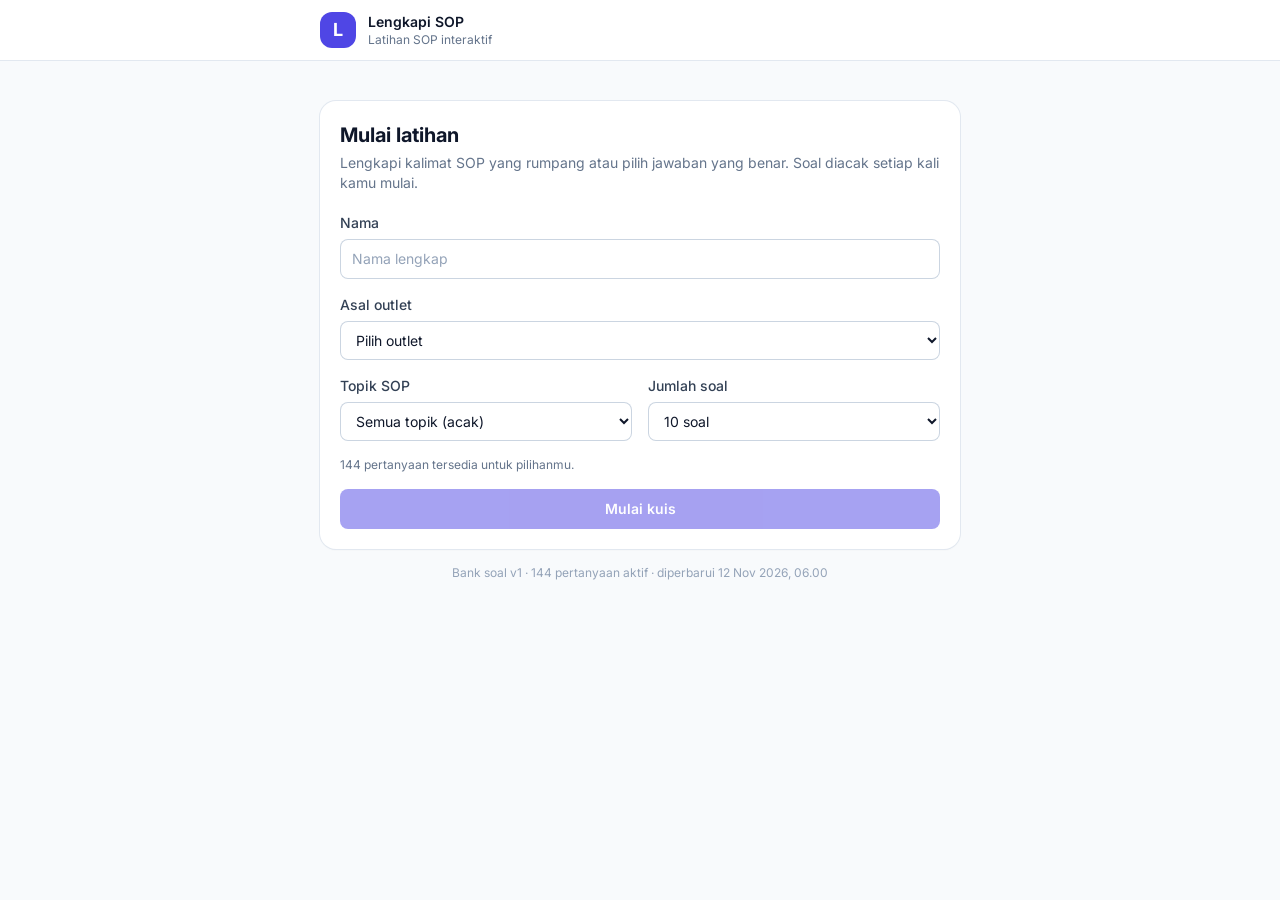
<file: index.html>
<!DOCTYPE html>
<html lang="id" class="h-full bg-slate-50">
<head>
  <meta charset="UTF-8">
  <meta name="viewport" content="width=device-width, initial-scale=1, viewport-fit=cover">
  <title>Lengkapi SOP</title>
  <link rel="preconnect" href="https://fonts.googleapis.com">
  <link rel="preconnect" href="https://fonts.gstatic.com" crossorigin>
  <link href="https://fonts.googleapis.com/css2?family=Inter:wght@400;500;600;700&display=swap" rel="stylesheet">
  <link rel="stylesheet" href="css/styles.css">
</head>
<body class="min-h-full font-sans text-slate-800 antialiased">

  <header class="border-b border-slate-200 bg-white">
    <div class="mx-auto flex max-w-2xl items-center gap-3 px-4 py-3">
      <div class="flex h-9 w-9 items-center justify-center rounded-xl bg-indigo-600 text-lg font-bold text-white">L</div>
      <div class="leading-tight">
        <p class="text-sm font-semibold text-slate-900">Lengkapi SOP</p>
        <p class="text-xs text-slate-500">Latihan SOP interaktif</p>
      </div>
    </div>
  </header>

  <main class="mx-auto max-w-2xl px-4 py-6 pb-16">

    <!-- MULAI -->
    <section id="screen-start" class="space-y-4">
      <div id="resume-box" class="card hidden border-l-4 border-amber-400">
        <p class="text-sm font-semibold text-slate-900">Ada kuis yang belum selesai</p>
        <p id="resume-text" class="mt-1 text-sm text-slate-600"></p>
        <div class="mt-3 flex gap-2">
          <button id="btn-resume" class="btn btn-primary">Lanjutkan</button>
          <button id="btn-discard" class="btn btn-secondary">Buang</button>
        </div>
      </div>

      <div class="card">
        <h1 class="text-xl font-bold text-slate-900">Mulai latihan</h1>
        <p class="mt-1 text-sm text-slate-500">Lengkapi kalimat SOP yang rumpang atau pilih jawaban yang benar. Soal diacak setiap kali kamu mulai.</p>
        <form id="start-form" class="mt-5 space-y-4" autocomplete="off">
          <div>
            <label class="label" for="f-nama">Nama</label>
            <input id="f-nama" class="input" type="text" placeholder="Nama lengkap" required>
          </div>
          <div>
            <label class="label" for="f-outlet">Asal outlet</label>
            <select id="f-outlet" class="input" required></select>
          </div>
          <div class="grid gap-4 sm:grid-cols-2">
            <div>
              <label class="label" for="f-topic">Topik SOP</label>
              <select id="f-topic" class="input"></select>
            </div>
            <div>
              <label class="label" for="f-count">Jumlah soal</label>
              <select id="f-count" class="input"></select>
            </div>
          </div>
          <p id="avail" class="text-xs text-slate-500"></p>
          <button id="btn-start" type="submit" class="btn btn-primary w-full" disabled>Mulai kuis</button>
        </form>
      </div>
      <p id="bank-info" class="text-center text-xs text-slate-400"></p>
    </section>

    <!-- KUIS -->
    <section id="screen-quiz" class="hidden space-y-4">
      <div class="flex items-center justify-between">
        <p id="q-count" class="text-sm font-medium text-slate-600"></p>
        <div class="flex items-center gap-3">
          <span id="q-score" class="badge bg-indigo-50 text-indigo-700"></span>
          <button id="btn-exit" class="text-sm font-medium text-slate-500 hover:text-slate-800">Keluar</button>
        </div>
      </div>
      <div class="h-2 overflow-hidden rounded-full bg-slate-200" role="progressbar" aria-valuemin="0" aria-valuemax="100" id="q-progress-wrap">
        <div id="q-progress" class="h-full rounded-full bg-indigo-600 transition-all duration-300" style="width:0%"></div>
      </div>

      <div class="card">
        <span id="q-topic" class="badge bg-slate-100 text-slate-600"></span>
        <p id="q-hint" class="mt-3 text-sm text-slate-500"></p>
        <div id="q-body" class="mt-3"></div>
        <div id="q-feedback" class="mt-5 hidden"></div>
        <div class="mt-5 flex justify-end">
          <button id="btn-check" class="btn btn-primary">Periksa jawaban</button>
          <button id="btn-next" class="btn btn-primary hidden">Lanjut</button>
        </div>
      </div>
    </section>

    <!-- HASIL -->
    <section id="screen-result" class="hidden space-y-4">
      <div class="card text-center">
        <p class="text-sm font-medium text-slate-500" id="r-who"></p>
        <div class="relative mx-auto mt-4 h-40 w-40">
          <svg viewBox="0 0 120 120" class="h-40 w-40 -rotate-90">
            <circle cx="60" cy="60" r="54" fill="none" stroke-width="10" class="stroke-slate-200"></circle>
            <circle id="r-ring" cx="60" cy="60" r="54" fill="none" stroke-width="10" stroke-linecap="round" stroke-dasharray="339.29" stroke-dashoffset="339.29" class="stroke-indigo-600 transition-all duration-700"></circle>
          </svg>
          <div class="absolute inset-0 flex flex-col items-center justify-center">
            <span id="r-pct" class="text-4xl font-bold text-slate-900"></span>
            <span id="r-pts" class="text-xs text-slate-500"></span>
          </div>
        </div>
        <span id="r-badge" class="badge mt-4"></span>
        <p id="r-msg" class="mt-2 text-sm text-slate-600"></p>
        <div class="mt-5 flex flex-wrap justify-center gap-2">
          <button id="btn-again" class="btn btn-primary">Ulangi dengan soal baru</button>
          <button id="btn-copy" class="btn btn-secondary">Salin hasil</button>
          <button id="btn-home" class="btn btn-secondary">Selesai</button>
        </div>
      </div>
      <div id="r-review" class="card hidden"></div>
    </section>
  </main>

  <div id="modal-root"></div>

  <script src="js/seed.js"></script>
  <script src="js/ui.js"></script>
  <script src="js/store.js"></script>
  <script src="js/quiz.js"></script>
</body>
</html>
</file>
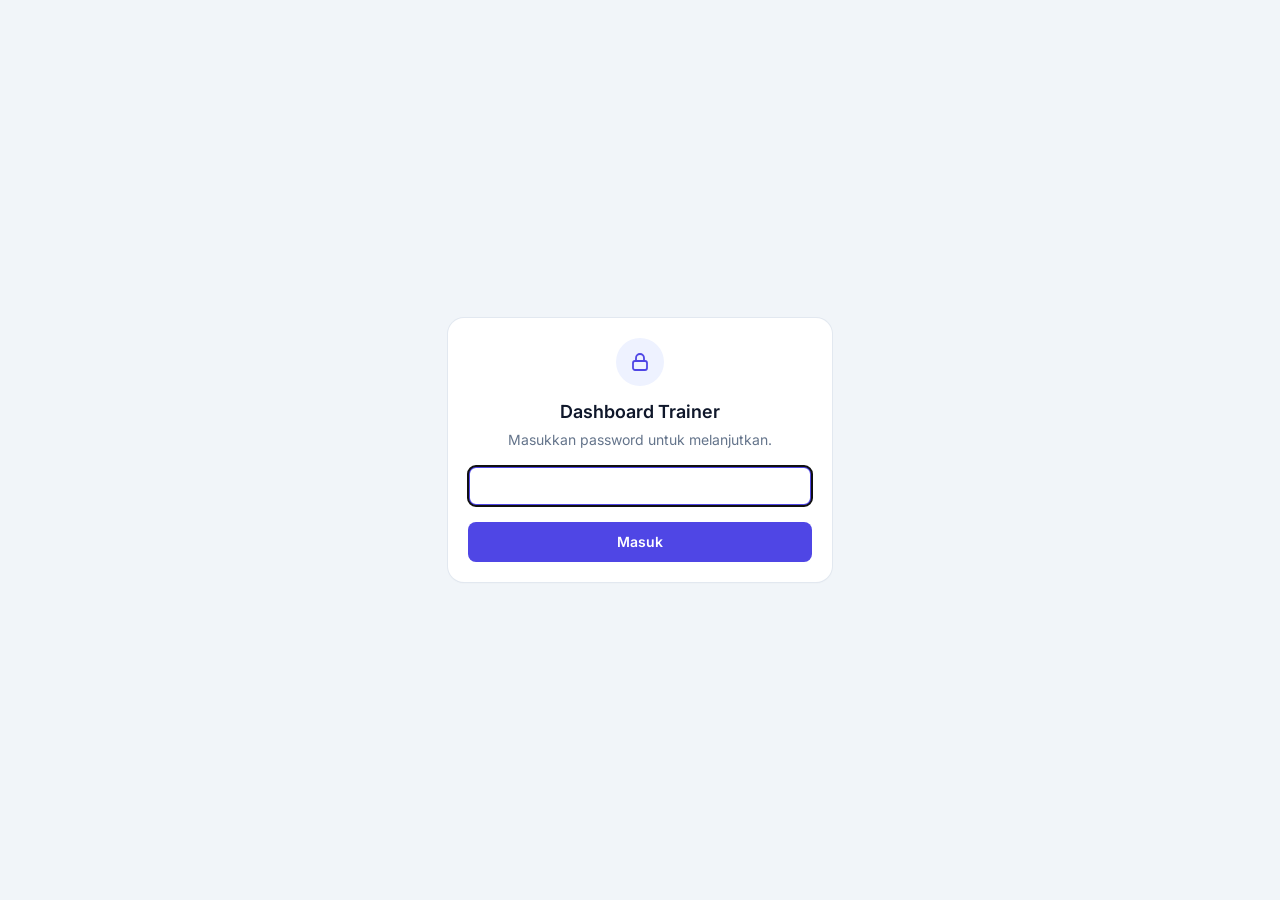
<file: admin.html>
<!DOCTYPE html>
<html lang="id" class="h-full bg-slate-50">
<head>
  <meta charset="UTF-8">
  <meta name="viewport" content="width=device-width, initial-scale=1, viewport-fit=cover">
  <meta name="robots" content="noindex">
  <title>Dashboard Trainer · Lengkapi SOP</title>
  <link rel="preconnect" href="https://fonts.googleapis.com">
  <link rel="preconnect" href="https://fonts.gstatic.com" crossorigin>
  <link href="https://fonts.googleapis.com/css2?family=Inter:wght@400;500;600;700&display=swap" rel="stylesheet">
  <link rel="stylesheet" href="css/styles.css">
</head>
<body class="min-h-full font-sans text-slate-800 antialiased">

  <div id="lock" class="fixed inset-0 z-[60] hidden items-center justify-center bg-slate-100 p-4"></div>

  <div id="app" class="min-h-full lg:pl-64">
    <aside id="sidebar" class="fixed inset-y-0 left-0 z-40 flex w-64 -translate-x-full flex-col border-r border-slate-200 bg-white transition-transform lg:translate-x-0" aria-label="Navigasi utama">
      <div class="flex items-center gap-3 border-b border-slate-100 px-5 py-4">
        <div class="flex h-9 w-9 items-center justify-center rounded-xl bg-indigo-600 text-lg font-bold text-white">L</div>
        <div class="leading-tight">
          <p class="text-sm font-semibold text-slate-900">Lengkapi SOP</p>
          <p class="text-xs text-slate-500">Dashboard Trainer</p>
        </div>
      </div>
      <nav id="nav" class="flex-1 space-y-1 px-3 py-4"></nav>
      <div class="border-t border-slate-100 p-4">
        <a href="index.html" target="_blank" rel="noopener" class="btn btn-secondary w-full">Buka halaman kuis</a>
        <button data-act="logout" class="btn btn-ghost mt-2 w-full text-rose-600">Keluar</button>
      </div>
    </aside>
    <div id="backdrop" class="fixed inset-0 z-30 hidden bg-slate-900/40 lg:hidden"></div>

    <header class="sticky top-0 z-20 flex items-center gap-3 border-b border-slate-200 bg-white/90 px-4 py-3 backdrop-blur lg:px-8">
      <button id="btn-menu" class="btn btn-ghost -ml-2 px-2 lg:hidden" aria-label="Buka menu"></button>
      <h1 id="page-title" class="text-lg font-semibold text-slate-900"></h1>
      <div id="page-actions" class="ml-auto flex items-center gap-2"></div>
    </header>

    <main id="view" class="px-4 py-6 lg:px-8"></main>
  </div>

  <div id="modal-root"></div>

  <script src="js/seed.js"></script>
  <script src="js/ui.js"></script>
  <script src="js/store.js"></script>
  <script src="js/auth-config.js"></script>
  <script src="js/auth.js"></script>
  <script src="js/admin.js"></script>
</body>
</html>
</file>
<file: css/styles.css>
*,:after,:before{--tw-border-spacing-x:0;--tw-border-spacing-y:0;--tw-translate-x:0;--tw-translate-y:0;--tw-rotate:0;--tw-skew-x:0;--tw-skew-y:0;--tw-scale-x:1;--tw-scale-y:1;--tw-pan-x: ;--tw-pan-y: ;--tw-pinch-zoom: ;--tw-scroll-snap-strictness:proximity;--tw-gradient-from-position: ;--tw-gradient-via-position: ;--tw-gradient-to-position: ;--tw-ordinal: ;--tw-slashed-zero: ;--tw-numeric-figure: ;--tw-numeric-spacing: ;--tw-numeric-fraction: ;--tw-ring-inset: ;--tw-ring-offset-width:0px;--tw-ring-offset-color:#fff;--tw-ring-color:rgba(59,130,246,.5);--tw-ring-offset-shadow:0 0 #0000;--tw-ring-shadow:0 0 #0000;--tw-shadow:0 0 #0000;--tw-shadow-colored:0 0 #0000;--tw-blur: ;--tw-brightness: ;--tw-contrast: ;--tw-grayscale: ;--tw-hue-rotate: ;--tw-invert: ;--tw-saturate: ;--tw-sepia: ;--tw-drop-shadow: ;--tw-backdrop-blur: ;--tw-backdrop-brightness: ;--tw-backdrop-contrast: ;--tw-backdrop-grayscale: ;--tw-backdrop-hue-rotate: ;--tw-backdrop-invert: ;--tw-backdrop-opacity: ;--tw-backdrop-saturate: ;--tw-backdrop-sepia: ;--tw-contain-size: ;--tw-contain-layout: ;--tw-contain-paint: ;--tw-contain-style: }::backdrop{--tw-border-spacing-x:0;--tw-border-spacing-y:0;--tw-translate-x:0;--tw-translate-y:0;--tw-rotate:0;--tw-skew-x:0;--tw-skew-y:0;--tw-scale-x:1;--tw-scale-y:1;--tw-pan-x: ;--tw-pan-y: ;--tw-pinch-zoom: ;--tw-scroll-snap-strictness:proximity;--tw-gradient-from-position: ;--tw-gradient-via-position: ;--tw-gradient-to-position: ;--tw-ordinal: ;--tw-slashed-zero: ;--tw-numeric-figure: ;--tw-numeric-spacing: ;--tw-numeric-fraction: ;--tw-ring-inset: ;--tw-ring-offset-width:0px;--tw-ring-offset-color:#fff;--tw-ring-color:rgba(59,130,246,.5);--tw-ring-offset-shadow:0 0 #0000;--tw-ring-shadow:0 0 #0000;--tw-shadow:0 0 #0000;--tw-shadow-colored:0 0 #0000;--tw-blur: ;--tw-brightness: ;--tw-contrast: ;--tw-grayscale: ;--tw-hue-rotate: ;--tw-invert: ;--tw-saturate: ;--tw-sepia: ;--tw-drop-shadow: ;--tw-backdrop-blur: ;--tw-backdrop-brightness: ;--tw-backdrop-contrast: ;--tw-backdrop-grayscale: ;--tw-backdrop-hue-rotate: ;--tw-backdrop-invert: ;--tw-backdrop-opacity: ;--tw-backdrop-saturate: ;--tw-backdrop-sepia: ;--tw-contain-size: ;--tw-contain-layout: ;--tw-contain-paint: ;--tw-contain-style: }/*! tailwindcss v3.4.17 | MIT License | https://tailwindcss.com*/*,:after,:before{box-sizing:border-box;border:0 solid #e5e7eb}:after,:before{--tw-content:""}:host,html{line-height:1.5;-webkit-text-size-adjust:100%;-moz-tab-size:4;-o-tab-size:4;tab-size:4;font-family:Inter,ui-sans-serif,system-ui,-apple-system,Segoe UI,Roboto,sans-serif;font-feature-settings:normal;font-variation-settings:normal;-webkit-tap-highlight-color:transparent}body{margin:0;line-height:inherit}hr{height:0;color:inherit;border-top-width:1px}abbr:where([title]){-webkit-text-decoration:underline dotted;text-decoration:underline dotted}h1,h2,h3,h4,h5,h6{font-size:inherit;font-weight:inherit}a{color:inherit;text-decoration:inherit}b,strong{font-weight:bolder}code,kbd,pre,samp{font-family:ui-monospace,SFMono-Regular,Menlo,Monaco,Consolas,Liberation Mono,Courier New,monospace;font-feature-settings:normal;font-variation-settings:normal;font-size:1em}small{font-size:80%}sub,sup{font-size:75%;line-height:0;position:relative;vertical-align:baseline}sub{bottom:-.25em}sup{top:-.5em}table{text-indent:0;border-color:inherit;border-collapse:collapse}button,input,optgroup,select,textarea{font-family:inherit;font-feature-settings:inherit;font-variation-settings:inherit;font-size:100%;font-weight:inherit;line-height:inherit;letter-spacing:inherit;color:inherit;margin:0;padding:0}button,select{text-transform:none}button,input:where([type=button]),input:where([type=reset]),input:where([type=submit]){-webkit-appearance:button;background-color:transparent;background-image:none}:-moz-focusring{outline:auto}:-moz-ui-invalid{box-shadow:none}progress{vertical-align:baseline}::-webkit-inner-spin-button,::-webkit-outer-spin-button{height:auto}[type=search]{-webkit-appearance:textfield;outline-offset:-2px}::-webkit-search-decoration{-webkit-appearance:none}::-webkit-file-upload-button{-webkit-appearance:button;font:inherit}summary{display:list-item}blockquote,dd,dl,figure,h1,h2,h3,h4,h5,h6,hr,p,pre{margin:0}fieldset{margin:0}fieldset,legend{padding:0}menu,ol,ul{list-style:none;margin:0;padding:0}dialog{padding:0}textarea{resize:vertical}input::-moz-placeholder,textarea::-moz-placeholder{opacity:1;color:#9ca3af}input::placeholder,textarea::placeholder{opacity:1;color:#9ca3af}[role=button],button{cursor:pointer}:disabled{cursor:default}audio,canvas,embed,iframe,img,object,svg,video{display:block;vertical-align:middle}img,video{max-width:100%;height:auto}[hidden]:where(:not([hidden=until-found])){display:none}.btn{display:inline-flex;align-items:center;justify-content:center;gap:.5rem;border-radius:.5rem;padding:.625rem 1rem;font-size:.875rem;line-height:1.25rem;font-weight:600;transition-property:color,background-color,border-color,text-decoration-color,fill,stroke,opacity,box-shadow,transform,filter,-webkit-backdrop-filter;transition-property:color,background-color,border-color,text-decoration-color,fill,stroke,opacity,box-shadow,transform,filter,backdrop-filter;transition-property:color,background-color,border-color,text-decoration-color,fill,stroke,opacity,box-shadow,transform,filter,backdrop-filter,-webkit-backdrop-filter;transition-timing-function:cubic-bezier(.4,0,.2,1);transition-duration:.15s}.btn:focus{outline:2px solid transparent;outline-offset:2px}.btn:focus-visible{--tw-ring-offset-shadow:var(--tw-ring-inset) 0 0 0 var(--tw-ring-offset-width) var(--tw-ring-offset-color);--tw-ring-shadow:var(--tw-ring-inset) 0 0 0 calc(2px + var(--tw-ring-offset-width)) var(--tw-ring-color);box-shadow:var(--tw-ring-offset-shadow),var(--tw-ring-shadow),var(--tw-shadow,0 0 #0000);--tw-ring-opacity:1;--tw-ring-color:rgb(99 102 241/var(--tw-ring-opacity,1));--tw-ring-offset-width:2px}.btn:disabled{cursor:not-allowed;opacity:.5}.btn-primary{--tw-bg-opacity:1;background-color:rgb(79 70 229/var(--tw-bg-opacity,1));--tw-text-opacity:1;color:rgb(255 255 255/var(--tw-text-opacity,1))}.btn-primary:hover{--tw-bg-opacity:1;background-color:rgb(67 56 202/var(--tw-bg-opacity,1))}.btn-secondary{--tw-bg-opacity:1;background-color:rgb(255 255 255/var(--tw-bg-opacity,1));--tw-text-opacity:1;color:rgb(51 65 85/var(--tw-text-opacity,1));--tw-ring-offset-shadow:var(--tw-ring-inset) 0 0 0 var(--tw-ring-offset-width) var(--tw-ring-offset-color);--tw-ring-shadow:var(--tw-ring-inset) 0 0 0 calc(1px + var(--tw-ring-offset-width)) var(--tw-ring-color);box-shadow:var(--tw-ring-offset-shadow),var(--tw-ring-shadow),var(--tw-shadow,0 0 #0000);--tw-ring-inset:inset;--tw-ring-opacity:1;--tw-ring-color:rgb(203 213 225/var(--tw-ring-opacity,1))}.btn-secondary:hover{--tw-bg-opacity:1;background-color:rgb(248 250 252/var(--tw-bg-opacity,1))}.btn-danger{--tw-bg-opacity:1;background-color:rgb(225 29 72/var(--tw-bg-opacity,1));--tw-text-opacity:1;color:rgb(255 255 255/var(--tw-text-opacity,1))}.btn-danger:hover{--tw-bg-opacity:1;background-color:rgb(190 18 60/var(--tw-bg-opacity,1))}.btn-ghost{--tw-text-opacity:1;color:rgb(71 85 105/var(--tw-text-opacity,1))}.btn-ghost:hover{--tw-bg-opacity:1;background-color:rgb(241 245 249/var(--tw-bg-opacity,1))}.input{display:block;width:100%;border-radius:.5rem;border-width:0;--tw-bg-opacity:1;background-color:rgb(255 255 255/var(--tw-bg-opacity,1));padding:.625rem .75rem;font-size:.875rem;line-height:1.25rem;--tw-text-opacity:1;color:rgb(15 23 42/var(--tw-text-opacity,1));--tw-ring-offset-shadow:var(--tw-ring-inset) 0 0 0 var(--tw-ring-offset-width) var(--tw-ring-offset-color);--tw-ring-shadow:var(--tw-ring-inset) 0 0 0 calc(1px + var(--tw-ring-offset-width)) var(--tw-ring-color);box-shadow:var(--tw-ring-offset-shadow),var(--tw-ring-shadow),var(--tw-shadow,0 0 #0000);--tw-ring-inset:inset;--tw-ring-opacity:1;--tw-ring-color:rgb(203 213 225/var(--tw-ring-opacity,1))}.input::-moz-placeholder{--tw-text-opacity:1;color:rgb(148 163 184/var(--tw-text-opacity,1))}.input::placeholder{--tw-text-opacity:1;color:rgb(148 163 184/var(--tw-text-opacity,1))}.input:focus{--tw-ring-offset-shadow:var(--tw-ring-inset) 0 0 0 var(--tw-ring-offset-width) var(--tw-ring-offset-color);--tw-ring-shadow:var(--tw-ring-inset) 0 0 0 calc(2px + var(--tw-ring-offset-width)) var(--tw-ring-color);box-shadow:var(--tw-ring-offset-shadow),var(--tw-ring-shadow),var(--tw-shadow,0 0 #0000);--tw-ring-opacity:1;--tw-ring-color:rgb(79 70 229/var(--tw-ring-opacity,1))}.card{border-radius:1rem;--tw-bg-opacity:1;background-color:rgb(255 255 255/var(--tw-bg-opacity,1));padding:1.25rem;--tw-shadow:0 1px 2px 0 rgba(0,0,0,.05);--tw-shadow-colored:0 1px 2px 0 var(--tw-shadow-color);box-shadow:var(--tw-ring-offset-shadow,0 0 #0000),var(--tw-ring-shadow,0 0 #0000),var(--tw-shadow);--tw-ring-offset-shadow:var(--tw-ring-inset) 0 0 0 var(--tw-ring-offset-width) var(--tw-ring-offset-color);--tw-ring-shadow:var(--tw-ring-inset) 0 0 0 calc(1px + var(--tw-ring-offset-width)) var(--tw-ring-color);box-shadow:var(--tw-ring-offset-shadow),var(--tw-ring-shadow),var(--tw-shadow,0 0 #0000);--tw-ring-opacity:1;--tw-ring-color:rgb(226 232 240/var(--tw-ring-opacity,1))}.badge{display:inline-flex;align-items:center;border-radius:9999px;padding:.125rem .625rem;font-size:.75rem;line-height:1rem;font-weight:500}.label{margin-bottom:.375rem;display:block;font-size:.875rem;line-height:1.25rem;font-weight:500;--tw-text-opacity:1;color:rgb(51 65 85/var(--tw-text-opacity,1))}.sr-only{position:absolute;width:1px;height:1px;padding:0;margin:-1px;overflow:hidden;clip:rect(0,0,0,0);white-space:nowrap;border-width:0}.pointer-events-none{pointer-events:none}.fixed{position:fixed}.absolute{position:absolute}.relative{position:relative}.sticky{position:sticky}.inset-0{inset:0}.inset-y-0{top:0;bottom:0}.bottom-4{bottom:1rem}.left-0{left:0}.left-0\.5{left:.125rem}.left-1\/2{left:50%}.left-3{left:.75rem}.top-0{top:0}.top-0\.5{top:.125rem}.top-2\.5{top:.625rem}.z-20{z-index:20}.z-30{z-index:30}.z-40{z-index:40}.z-50{z-index:50}.z-\[100\]{z-index:100}.z-\[60\]{z-index:60}.mx-0\.5{margin-left:.125rem;margin-right:.125rem}.mx-1{margin-left:.25rem;margin-right:.25rem}.mx-auto{margin-left:auto;margin-right:auto}.-ml-2{margin-left:-.5rem}.ml-2{margin-left:.5rem}.ml-auto{margin-left:auto}.mt-0\.5{margin-top:.125rem}.mt-1{margin-top:.25rem}.mt-2{margin-top:.5rem}.mt-3{margin-top:.75rem}.mt-4{margin-top:1rem}.mt-5{margin-top:1.25rem}.mt-6{margin-top:1.5rem}.block{display:block}.inline-block{display:inline-block}.flex{display:flex}.inline-flex{display:inline-flex}.table{display:table}.grid{display:grid}.hidden{display:none}.h-12{height:3rem}.h-2{height:.5rem}.h-4{height:1rem}.h-40{height:10rem}.h-5{height:1.25rem}.h-6{height:1.5rem}.h-7{height:1.75rem}.h-9{height:2.25rem}.h-full{height:100%}.max-h-\[92vh\]{max-height:92vh}.min-h-full{min-height:100%}.w-11{width:2.75rem}.w-12{width:3rem}.w-4{width:1rem}.w-40{width:10rem}.w-44{width:11rem}.w-5{width:1.25rem}.w-6{width:1.5rem}.w-64{width:16rem}.w-7{width:1.75rem}.w-9{width:2.25rem}.w-auto{width:auto}.w-full{width:100%}.min-w-full{min-width:100%}.max-w-2xl{max-width:42rem}.max-w-3xl{max-width:48rem}.max-w-md{max-width:28rem}.max-w-sm{max-width:24rem}.flex-1{flex:1 1 0%}.flex-none{flex:none}.-translate-x-1\/2{--tw-translate-x:-50%}.-translate-x-1\/2,.-translate-x-full{transform:translate(var(--tw-translate-x),var(--tw-translate-y)) rotate(var(--tw-rotate)) skewX(var(--tw-skew-x)) skewY(var(--tw-skew-y)) scaleX(var(--tw-scale-x)) scaleY(var(--tw-scale-y))}.-translate-x-full{--tw-translate-x:-100%}.translate-x-5{--tw-translate-x:1.25rem}.-rotate-90,.translate-x-5{transform:translate(var(--tw-translate-x),var(--tw-translate-y)) rotate(var(--tw-rotate)) skewX(var(--tw-skew-x)) skewY(var(--tw-skew-y)) scaleX(var(--tw-scale-x)) scaleY(var(--tw-scale-y))}.-rotate-90{--tw-rotate:-90deg}.cursor-pointer{cursor:pointer}.list-decimal{list-style-type:decimal}.grid-cols-2{grid-template-columns:repeat(2,minmax(0,1fr))}.flex-col{flex-direction:column}.flex-wrap{flex-wrap:wrap}.items-start{align-items:flex-start}.items-end{align-items:flex-end}.items-center{align-items:center}.justify-end{justify-content:flex-end}.justify-center{justify-content:center}.justify-between{justify-content:space-between}.gap-2{gap:.5rem}.gap-3{gap:.75rem}.gap-4{gap:1rem}.space-y-1>:not([hidden])~:not([hidden]){--tw-space-y-reverse:0;margin-top:calc(.25rem*(1 - var(--tw-space-y-reverse)));margin-bottom:calc(.25rem*var(--tw-space-y-reverse))}.space-y-1\.5>:not([hidden])~:not([hidden]){--tw-space-y-reverse:0;margin-top:calc(.375rem*(1 - var(--tw-space-y-reverse)));margin-bottom:calc(.375rem*var(--tw-space-y-reverse))}.space-y-2>:not([hidden])~:not([hidden]){--tw-space-y-reverse:0;margin-top:calc(.5rem*(1 - var(--tw-space-y-reverse)));margin-bottom:calc(.5rem*var(--tw-space-y-reverse))}.space-y-3>:not([hidden])~:not([hidden]){--tw-space-y-reverse:0;margin-top:calc(.75rem*(1 - var(--tw-space-y-reverse)));margin-bottom:calc(.75rem*var(--tw-space-y-reverse))}.space-y-4>:not([hidden])~:not([hidden]){--tw-space-y-reverse:0;margin-top:calc(1rem*(1 - var(--tw-space-y-reverse)));margin-bottom:calc(1rem*var(--tw-space-y-reverse))}.space-y-5>:not([hidden])~:not([hidden]){--tw-space-y-reverse:0;margin-top:calc(1.25rem*(1 - var(--tw-space-y-reverse)));margin-bottom:calc(1.25rem*var(--tw-space-y-reverse))}.divide-y>:not([hidden])~:not([hidden]){--tw-divide-y-reverse:0;border-top-width:calc(1px*(1 - var(--tw-divide-y-reverse)));border-bottom-width:calc(1px*var(--tw-divide-y-reverse))}.divide-slate-100>:not([hidden])~:not([hidden]){--tw-divide-opacity:1;border-color:rgb(241 245 249/var(--tw-divide-opacity,1))}.overflow-hidden{overflow:hidden}.overflow-x-auto{overflow-x:auto}.overflow-y-auto{overflow-y:auto}.whitespace-nowrap{white-space:nowrap}.rounded{border-radius:.25rem}.rounded-2xl{border-radius:1rem}.rounded-full{border-radius:9999px}.rounded-lg{border-radius:.5rem}.rounded-md{border-radius:.375rem}.rounded-xl{border-radius:.75rem}.rounded-t-2xl{border-top-left-radius:1rem;border-top-right-radius:1rem}.border{border-width:1px}.border-0{border-width:0}.border-b{border-bottom-width:1px}.border-l-4{border-left-width:4px}.border-r{border-right-width:1px}.border-t{border-top-width:1px}.border-amber-400{--tw-border-opacity:1;border-color:rgb(251 191 36/var(--tw-border-opacity,1))}.border-emerald-500{--tw-border-opacity:1;border-color:rgb(16 185 129/var(--tw-border-opacity,1))}.border-indigo-600{--tw-border-opacity:1;border-color:rgb(79 70 229/var(--tw-border-opacity,1))}.border-rose-500{--tw-border-opacity:1;border-color:rgb(244 63 94/var(--tw-border-opacity,1))}.border-slate-100{--tw-border-opacity:1;border-color:rgb(241 245 249/var(--tw-border-opacity,1))}.border-slate-200{--tw-border-opacity:1;border-color:rgb(226 232 240/var(--tw-border-opacity,1))}.bg-amber-100{--tw-bg-opacity:1;background-color:rgb(254 243 199/var(--tw-bg-opacity,1))}.bg-amber-50{--tw-bg-opacity:1;background-color:rgb(255 251 235/var(--tw-bg-opacity,1))}.bg-emerald-100{--tw-bg-opacity:1;background-color:rgb(209 250 229/var(--tw-bg-opacity,1))}.bg-emerald-50{--tw-bg-opacity:1;background-color:rgb(236 253 245/var(--tw-bg-opacity,1))}.bg-indigo-100{--tw-bg-opacity:1;background-color:rgb(224 231 255/var(--tw-bg-opacity,1))}.bg-indigo-50{--tw-bg-opacity:1;background-color:rgb(238 242 255/var(--tw-bg-opacity,1))}.bg-indigo-500{--tw-bg-opacity:1;background-color:rgb(99 102 241/var(--tw-bg-opacity,1))}.bg-indigo-600{--tw-bg-opacity:1;background-color:rgb(79 70 229/var(--tw-bg-opacity,1))}.bg-rose-100{--tw-bg-opacity:1;background-color:rgb(255 228 230/var(--tw-bg-opacity,1))}.bg-rose-50{--tw-bg-opacity:1;background-color:rgb(255 241 242/var(--tw-bg-opacity,1))}.bg-rose-600{--tw-bg-opacity:1;background-color:rgb(225 29 72/var(--tw-bg-opacity,1))}.bg-sky-50{--tw-bg-opacity:1;background-color:rgb(240 249 255/var(--tw-bg-opacity,1))}.bg-slate-100{--tw-bg-opacity:1;background-color:rgb(241 245 249/var(--tw-bg-opacity,1))}.bg-slate-200{--tw-bg-opacity:1;background-color:rgb(226 232 240/var(--tw-bg-opacity,1))}.bg-slate-300{--tw-bg-opacity:1;background-color:rgb(203 213 225/var(--tw-bg-opacity,1))}.bg-slate-50{--tw-bg-opacity:1;background-color:rgb(248 250 252/var(--tw-bg-opacity,1))}.bg-slate-50\/60{background-color:rgba(248,250,252,.6)}.bg-slate-900{--tw-bg-opacity:1;background-color:rgb(15 23 42/var(--tw-bg-opacity,1))}.bg-slate-900\/40{background-color:rgba(15,23,42,.4)}.bg-slate-900\/50{background-color:rgba(15,23,42,.5)}.bg-white{--tw-bg-opacity:1;background-color:rgb(255 255 255/var(--tw-bg-opacity,1))}.bg-white\/90{background-color:hsla(0,0%,100%,.9)}.stroke-emerald-500{stroke:#10b981}.stroke-indigo-600{stroke:#4f46e5}.stroke-slate-200{stroke:#e2e8f0}.p-0{padding:0}.p-3{padding:.75rem}.p-4{padding:1rem}.p-5{padding:1.25rem}.px-1\.5{padding-left:.375rem;padding-right:.375rem}.px-2{padding-left:.5rem;padding-right:.5rem}.px-3{padding-left:.75rem;padding-right:.75rem}.px-4{padding-left:1rem;padding-right:1rem}.px-5{padding-left:1.25rem;padding-right:1.25rem}.py-0\.5{padding-top:.125rem;padding-bottom:.125rem}.py-1{padding-top:.25rem;padding-bottom:.25rem}.py-1\.5{padding-top:.375rem;padding-bottom:.375rem}.py-12{padding-top:3rem;padding-bottom:3rem}.py-2{padding-top:.5rem;padding-bottom:.5rem}.py-2\.5{padding-top:.625rem;padding-bottom:.625rem}.py-3{padding-top:.75rem;padding-bottom:.75rem}.py-4{padding-top:1rem;padding-bottom:1rem}.py-5{padding-top:1.25rem;padding-bottom:1.25rem}.py-6{padding-top:1.5rem;padding-bottom:1.5rem}.pb-16{padding-bottom:4rem}.pl-5{padding-left:1.25rem}.pl-9{padding-left:2.25rem}.pt-0\.5{padding-top:.125rem}.pt-3{padding-top:.75rem}.text-left{text-align:left}.text-center{text-align:center}.text-right{text-align:right}.align-top{vertical-align:top}.font-sans{font-family:Inter,ui-sans-serif,system-ui,-apple-system,Segoe UI,Roboto,sans-serif}.text-3xl{font-size:1.875rem;line-height:2.25rem}.text-4xl{font-size:2.25rem;line-height:2.5rem}.text-base{font-size:1rem;line-height:1.5rem}.text-lg{font-size:1.125rem;line-height:1.75rem}.text-sm{font-size:.875rem;line-height:1.25rem}.text-xl{font-size:1.25rem;line-height:1.75rem}.text-xs{font-size:.75rem;line-height:1rem}.font-bold{font-weight:700}.font-medium{font-weight:500}.font-normal{font-weight:400}.font-semibold{font-weight:600}.uppercase{text-transform:uppercase}.leading-10{line-height:2.5rem}.leading-6{line-height:1.5rem}.leading-7{line-height:1.75rem}.leading-tight{line-height:1.25}.tracking-wide{letter-spacing:.025em}.tracking-widest{letter-spacing:.1em}.text-amber-700{--tw-text-opacity:1;color:rgb(180 83 9/var(--tw-text-opacity,1))}.text-amber-800{--tw-text-opacity:1;color:rgb(146 64 14/var(--tw-text-opacity,1))}.text-emerald-600{--tw-text-opacity:1;color:rgb(5 150 105/var(--tw-text-opacity,1))}.text-emerald-700{--tw-text-opacity:1;color:rgb(4 120 87/var(--tw-text-opacity,1))}.text-emerald-800{--tw-text-opacity:1;color:rgb(6 95 70/var(--tw-text-opacity,1))}.text-indigo-600{--tw-text-opacity:1;color:rgb(79 70 229/var(--tw-text-opacity,1))}.text-indigo-700{--tw-text-opacity:1;color:rgb(67 56 202/var(--tw-text-opacity,1))}.text-indigo-800{--tw-text-opacity:1;color:rgb(55 48 163/var(--tw-text-opacity,1))}.text-indigo-900{--tw-text-opacity:1;color:rgb(49 46 129/var(--tw-text-opacity,1))}.text-rose-600{--tw-text-opacity:1;color:rgb(225 29 72/var(--tw-text-opacity,1))}.text-rose-800{--tw-text-opacity:1;color:rgb(159 18 57/var(--tw-text-opacity,1))}.text-sky-700{--tw-text-opacity:1;color:rgb(3 105 161/var(--tw-text-opacity,1))}.text-slate-400{--tw-text-opacity:1;color:rgb(148 163 184/var(--tw-text-opacity,1))}.text-slate-500{--tw-text-opacity:1;color:rgb(100 116 139/var(--tw-text-opacity,1))}.text-slate-600{--tw-text-opacity:1;color:rgb(71 85 105/var(--tw-text-opacity,1))}.text-slate-700{--tw-text-opacity:1;color:rgb(51 65 85/var(--tw-text-opacity,1))}.text-slate-800{--tw-text-opacity:1;color:rgb(30 41 59/var(--tw-text-opacity,1))}.text-slate-900{--tw-text-opacity:1;color:rgb(15 23 42/var(--tw-text-opacity,1))}.text-white{--tw-text-opacity:1;color:rgb(255 255 255/var(--tw-text-opacity,1))}.line-through{text-decoration-line:line-through}.antialiased{-webkit-font-smoothing:antialiased;-moz-osx-font-smoothing:grayscale}.opacity-70{opacity:.7}.shadow{--tw-shadow:0 1px 3px 0 rgba(0,0,0,.1),0 1px 2px -1px rgba(0,0,0,.1);--tw-shadow-colored:0 1px 3px 0 var(--tw-shadow-color),0 1px 2px -1px var(--tw-shadow-color)}.shadow,.shadow-lg{box-shadow:var(--tw-ring-offset-shadow,0 0 #0000),var(--tw-ring-shadow,0 0 #0000),var(--tw-shadow)}.shadow-lg{--tw-shadow:0 10px 15px -3px rgba(0,0,0,.1),0 4px 6px -4px rgba(0,0,0,.1);--tw-shadow-colored:0 10px 15px -3px var(--tw-shadow-color),0 4px 6px -4px var(--tw-shadow-color)}.shadow-xl{--tw-shadow:0 20px 25px -5px rgba(0,0,0,.1),0 8px 10px -6px rgba(0,0,0,.1);--tw-shadow-colored:0 20px 25px -5px var(--tw-shadow-color),0 8px 10px -6px var(--tw-shadow-color);box-shadow:var(--tw-ring-offset-shadow,0 0 #0000),var(--tw-ring-shadow,0 0 #0000),var(--tw-shadow)}.ring{--tw-ring-offset-shadow:var(--tw-ring-inset) 0 0 0 var(--tw-ring-offset-width) var(--tw-ring-offset-color);--tw-ring-shadow:var(--tw-ring-inset) 0 0 0 calc(3px + var(--tw-ring-offset-width)) var(--tw-ring-color)}.ring,.ring-1{box-shadow:var(--tw-ring-offset-shadow),var(--tw-ring-shadow),var(--tw-shadow,0 0 #0000)}.ring-1{--tw-ring-offset-shadow:var(--tw-ring-inset) 0 0 0 var(--tw-ring-offset-width) var(--tw-ring-offset-color);--tw-ring-shadow:var(--tw-ring-inset) 0 0 0 calc(1px + var(--tw-ring-offset-width)) var(--tw-ring-color)}.ring-inset{--tw-ring-inset:inset}.ring-amber-200{--tw-ring-opacity:1;--tw-ring-color:rgb(253 230 138/var(--tw-ring-opacity,1))}.ring-emerald-200{--tw-ring-opacity:1;--tw-ring-color:rgb(167 243 208/var(--tw-ring-opacity,1))}.ring-indigo-200{--tw-ring-opacity:1;--tw-ring-color:rgb(199 210 254/var(--tw-ring-opacity,1))}.ring-indigo-600{--tw-ring-opacity:1;--tw-ring-color:rgb(79 70 229/var(--tw-ring-opacity,1))}.ring-rose-200{--tw-ring-opacity:1;--tw-ring-color:rgb(254 205 211/var(--tw-ring-opacity,1))}.filter{filter:var(--tw-blur) var(--tw-brightness) var(--tw-contrast) var(--tw-grayscale) var(--tw-hue-rotate) var(--tw-invert) var(--tw-saturate) var(--tw-sepia) var(--tw-drop-shadow)}.backdrop-blur{--tw-backdrop-blur:blur(8px);-webkit-backdrop-filter:var(--tw-backdrop-blur) var(--tw-backdrop-brightness) var(--tw-backdrop-contrast) var(--tw-backdrop-grayscale) var(--tw-backdrop-hue-rotate) var(--tw-backdrop-invert) var(--tw-backdrop-opacity) var(--tw-backdrop-saturate) var(--tw-backdrop-sepia);backdrop-filter:var(--tw-backdrop-blur) var(--tw-backdrop-brightness) var(--tw-backdrop-contrast) var(--tw-backdrop-grayscale) var(--tw-backdrop-hue-rotate) var(--tw-backdrop-invert) var(--tw-backdrop-opacity) var(--tw-backdrop-saturate) var(--tw-backdrop-sepia)}.transition{transition-property:color,background-color,border-color,text-decoration-color,fill,stroke,opacity,box-shadow,transform,filter,-webkit-backdrop-filter;transition-property:color,background-color,border-color,text-decoration-color,fill,stroke,opacity,box-shadow,transform,filter,backdrop-filter;transition-property:color,background-color,border-color,text-decoration-color,fill,stroke,opacity,box-shadow,transform,filter,backdrop-filter,-webkit-backdrop-filter;transition-timing-function:cubic-bezier(.4,0,.2,1);transition-duration:.15s}.transition-all{transition-property:all;transition-timing-function:cubic-bezier(.4,0,.2,1);transition-duration:.15s}.transition-transform{transition-property:transform;transition-timing-function:cubic-bezier(.4,0,.2,1);transition-duration:.15s}.duration-300{transition-duration:.3s}.duration-700{transition-duration:.7s}code{border-radius:.25rem;--tw-bg-opacity:1;background-color:rgb(241 245 249/var(--tw-bg-opacity,1));padding:.125rem .25rem;font-size:.85em;--tw-text-opacity:1;color:rgb(51 65 85/var(--tw-text-opacity,1))}.hover\:border-indigo-300:hover{--tw-border-opacity:1;border-color:rgb(165 180 252/var(--tw-border-opacity,1))}.hover\:bg-indigo-50:hover{--tw-bg-opacity:1;background-color:rgb(238 242 255/var(--tw-bg-opacity,1))}.hover\:bg-rose-50:hover{--tw-bg-opacity:1;background-color:rgb(255 241 242/var(--tw-bg-opacity,1))}.hover\:bg-slate-100:hover{--tw-bg-opacity:1;background-color:rgb(241 245 249/var(--tw-bg-opacity,1))}.hover\:text-slate-800:hover{--tw-text-opacity:1;color:rgb(30 41 59/var(--tw-text-opacity,1))}.hover\:underline:hover{text-decoration-line:underline}.focus\:ring-2:focus{--tw-ring-offset-shadow:var(--tw-ring-inset) 0 0 0 var(--tw-ring-offset-width) var(--tw-ring-offset-color);--tw-ring-shadow:var(--tw-ring-inset) 0 0 0 calc(2px + var(--tw-ring-offset-width)) var(--tw-ring-color);box-shadow:var(--tw-ring-offset-shadow),var(--tw-ring-shadow),var(--tw-shadow,0 0 #0000)}.focus\:ring-indigo-600:focus{--tw-ring-opacity:1;--tw-ring-color:rgb(79 70 229/var(--tw-ring-opacity,1))}@media (min-width:640px){.sm\:grid-cols-2{grid-template-columns:repeat(2,minmax(0,1fr))}.sm\:items-center{align-items:center}.sm\:rounded-2xl{border-radius:1rem}.sm\:p-4{padding:1rem}}@media (min-width:768px){.md\:col-span-1{grid-column:span 1/span 1}.md\:grid-cols-4{grid-template-columns:repeat(4,minmax(0,1fr))}}@media (min-width:1024px){.lg\:hidden{display:none}.lg\:translate-x-0{--tw-translate-x:0px;transform:translate(var(--tw-translate-x),var(--tw-translate-y)) rotate(var(--tw-rotate)) skewX(var(--tw-skew-x)) skewY(var(--tw-skew-y)) scaleX(var(--tw-scale-x)) scaleY(var(--tw-scale-y))}.lg\:px-8{padding-left:2rem;padding-right:2rem}.lg\:pl-64{padding-left:16rem}}@media (min-width:1280px){.xl\:col-span-2{grid-column:span 2/span 2}.xl\:col-span-3{grid-column:span 3/span 3}.xl\:grid-cols-4{grid-template-columns:repeat(4,minmax(0,1fr))}.xl\:grid-cols-5{grid-template-columns:repeat(5,minmax(0,1fr))}}
</file>
